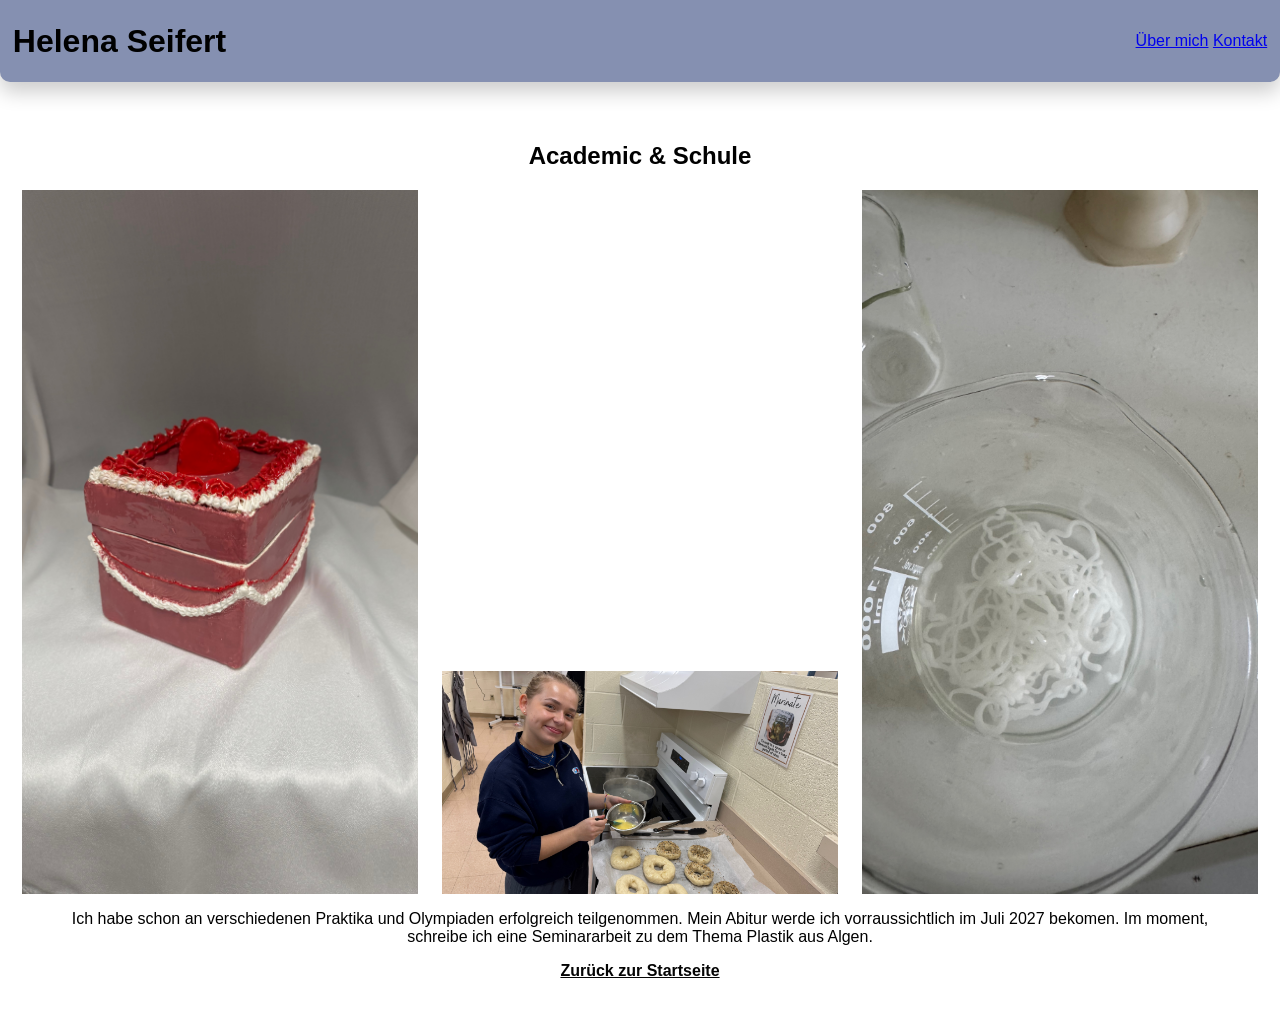
<file: academic.html>
<!DOCTYPE html>
<html lang="de">
<head>
    <meta charset="UTF-8">
    <meta name="viewport" content="width=device-width, initial-scale=1.0">
    <title>Academic - Helena Seifert</title>
    <!-- Bindet dein bestehendes CSS ein, damit das Design (Schrift, Header) gleich bleibt -->
    <link rel="stylesheet" href="style.css">
</head>
<body>

    <!-- Der Header bleibt für ein einheitliches Design auf allen Seiten gleich -->
    <header class="header"> 
        <h1>Helena Seifert</h1> 
        <nav class="navi-links">
            <a href="index.html#about-me">Über mich</a> 
            <a href="index.html#contact">Kontakt</a>
        </nav>
    </header>

    <!-- Der neue Hauptinhalt der Unterseite -->
    <main style="padding: 40px; text-align: center;">
        <h2>Academic & Schule</h2>
        <div class="bilder-ad-box">
            <img src="Bilder/IMG_3648.jpeg" alt="" class="bilder-ad">
            <img src="Bilder/IMG_0337.jpeg" alt="" class="bilder-ad">
            <img src="Bilder/IMG_8298.jpeg" alt="" class="bilder-ad">
        </div>
        <p>Ich habe schon an verschiedenen Praktika und Olympiaden erfolgreich teilgenommen.
            Mein Abitur werde ich vorraussichtlich im Juli 2027 bekomen.
            Im moment, schreibe ich eine Seminararbeit zu dem Thema Plastik aus Algen.
        </p>
        
        <!-- Ein stylischer Zurück-Button zur Startseite -->
        <a href="index.html" style="
            color: rgb(4, 4, 4);             
            font-weight: bold;">
            Zurück zur Startseite
        </a>
    </main>

</body>
</html>
</file>
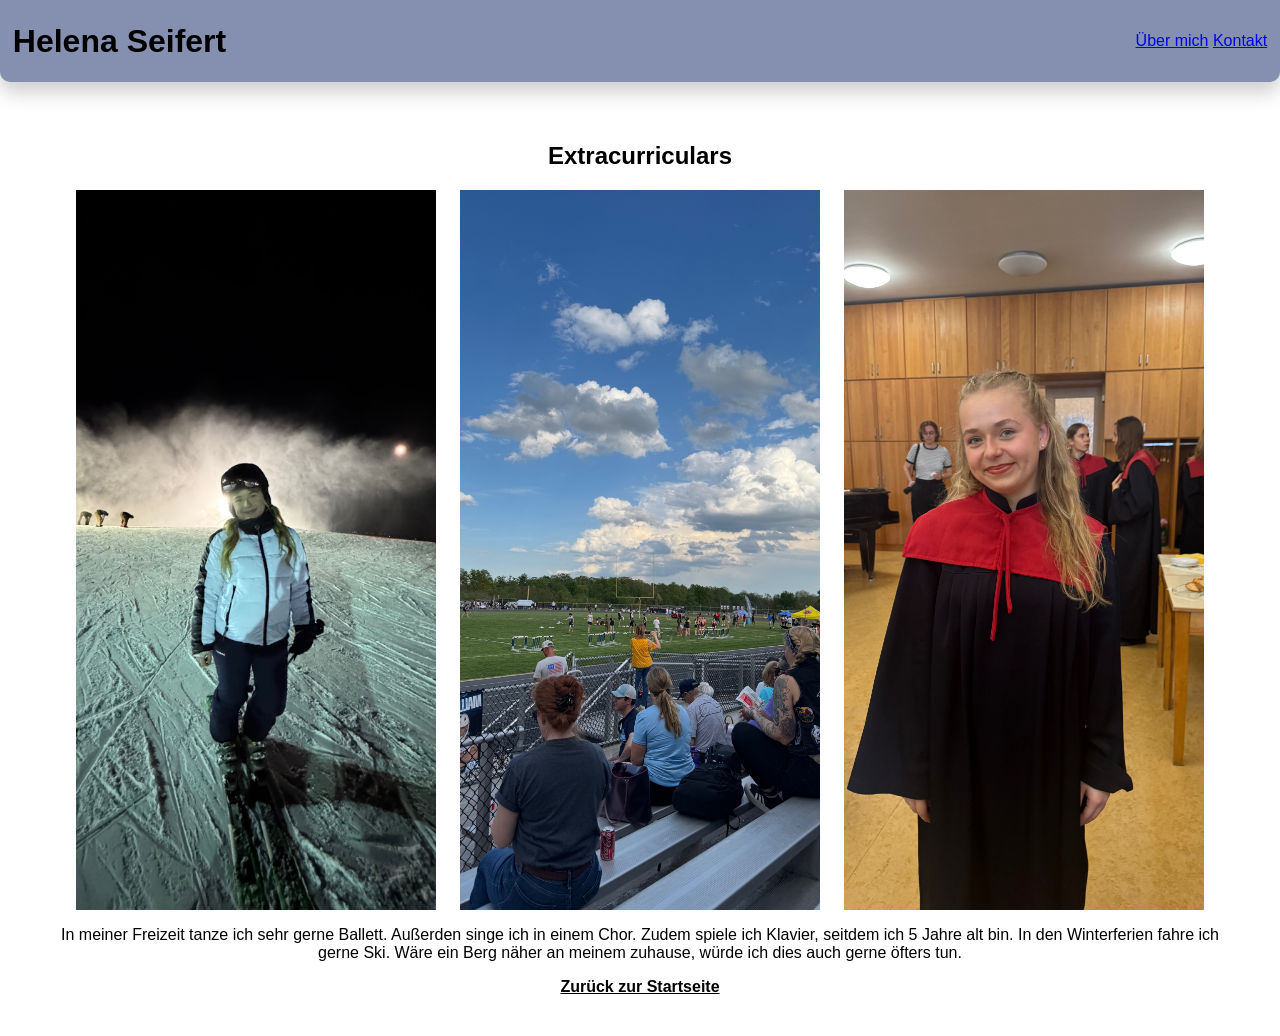
<file: extracurriculars.html>
<!DOCTYPE html>
<html lang="de">
<head>
    <meta charset="UTF-8">
    <meta name="viewport" content="width=device-width, initial-scale=1.0">
    <title>Extracurriculars - Helena Seifert</title>
    <!-- Bindet dein bestehendes CSS ein, damit das Design (Schrift, Header) gleich bleibt -->
    <link rel="stylesheet" href="style.css">
</head>
<body>

    <!-- Der Header bleibt für ein einheitliches Design auf allen Seiten gleich -->
    <header class="header"> 
        <h1>Helena Seifert</h1> 
        <nav class="navi-links">
            <a href="index.html#about-me">Über mich</a> 
            <a href="index.html#contact">Kontakt</a>
        </nav>
    </header>

    <!-- Der neue Hauptinhalt der Unterseite -->
    <main style="padding: 40px; text-align: center;">
        <h2>Extracurriculars</h2>
        
        <div class="bilder-ec-box">
            <img src="Bilder/IMG_2148.jpeg" alt="" class="bilder-ec">
            <img src="Bilder/IMG_4004.jpeg" alt="" class="bilder-ec">
            <img src="Bilder/IMG_5775.jpeg" alt="" class="bilder-ec">
        </div>

        <p>In meiner Freizeit tanze ich sehr gerne Ballett. Außerden singe ich in einem Chor.
            Zudem spiele ich Klavier, seitdem ich 5 Jahre alt bin. In den Winterferien
            fahre ich gerne Ski. Wäre ein Berg näher an meinem zuhause, würde ich dies auch
            gerne öfters tun.
        </p>
        
        <!-- Ein stylischer Zurück-Button zur Startseite -->
        <a href="index.html" style="
            color: black; 
            font-weight: bold;">
            Zurück zur Startseite
        </a>
    </main>

</body>
</html>
</file>
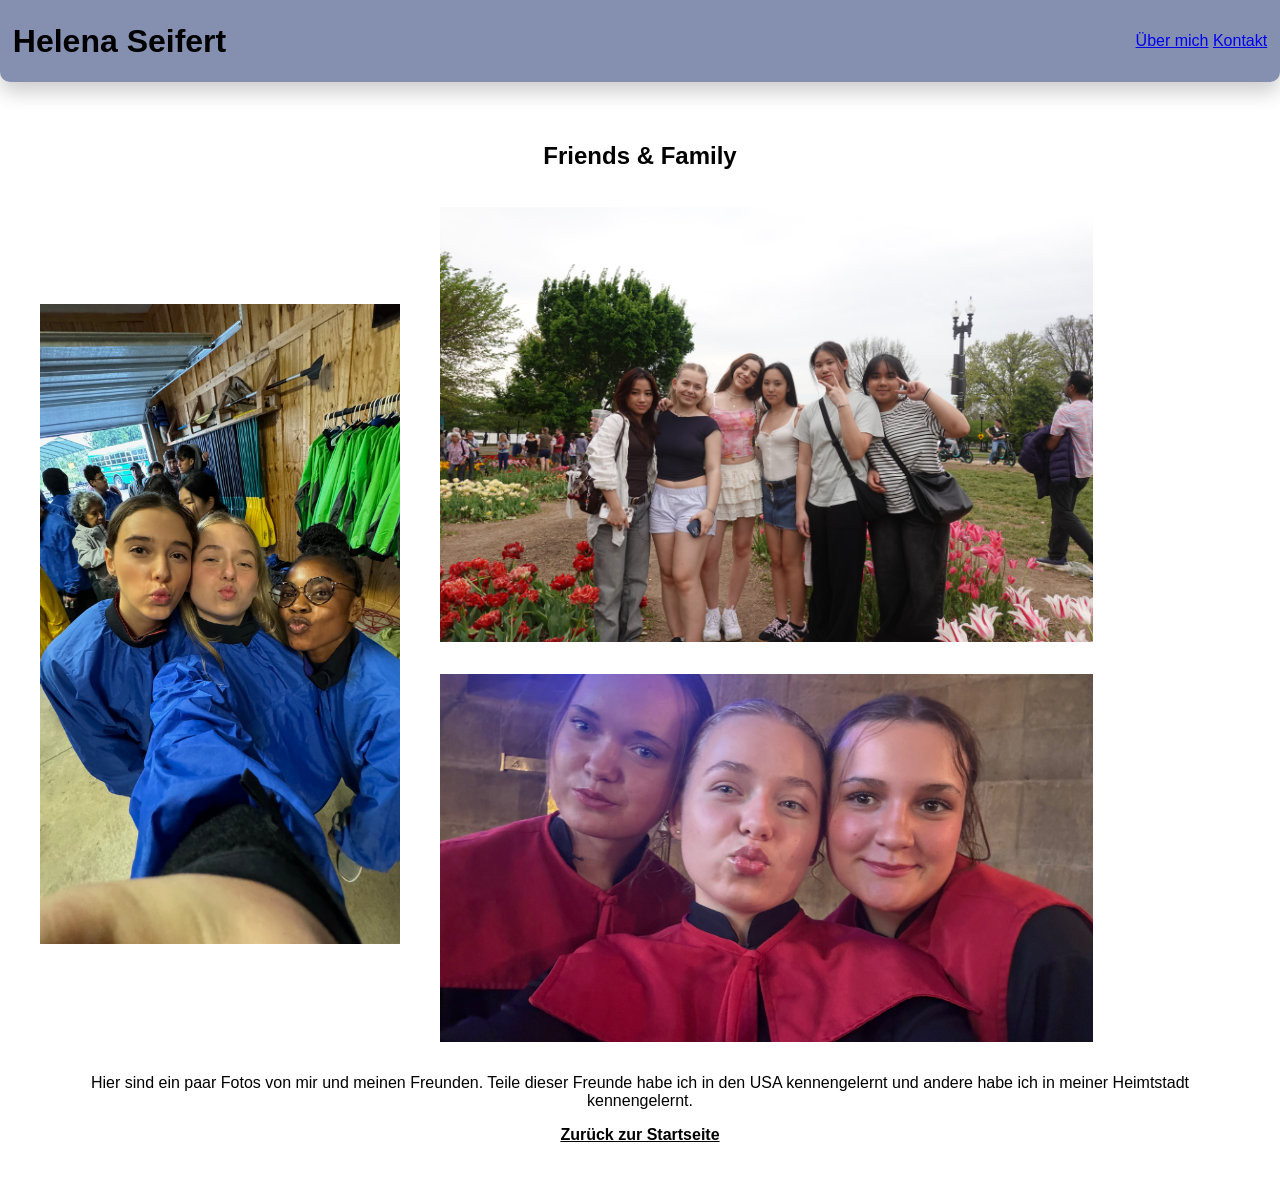
<file: friends&family.html>
<!DOCTYPE html>
<html lang="de">
<head>
    <meta charset="UTF-8">
    <meta name="viewport" content="width=device-width, initial-scale=1.0">
    <title>Friends & Family - Helena Seifert</title>
    <!-- Bindet dein bestehendes CSS ein, damit das Design (Schrift, Header) gleich bleibt -->
    <link rel="stylesheet" href="style.css">
</head>
<body>

    <!-- Der Header bleibt für ein einheitliches Design auf allen Seiten gleich -->
    <header class="header"> 
        <h1>Helena Seifert</h1> 
        <nav class="navi-links">
            <a href="index.html#about-me">Über mich</a> 
            <a href="index.html#contact">Kontakt</a>
        </nav>
    </header>

    <!-- Der neue Hauptinhalt der Unterseite -->
    <main style="padding: 40px; text-align: center;">
        <h2>Friends & Family</h2>
        
        <div class="bilder-ff-box">
            <img src="Bilder/IMG_9759.jpeg" alt="" class="bilder-ff">
            <div class="bilder-ff-column">
                <img src="Bilder/DSC00679.jpeg" alt="" class="bilder-ff-column-act">
                <img src="Bilder/IMG_5629.jpeg" alt="" class="bilder-ff-column-act">
            </div> 
        </div>
        
        <p>Hier sind ein paar Fotos von mir und meinen Freunden. Teile dieser Freunde habe
            ich in den USA kennengelernt und andere habe ich in meiner Heimtstadt kennengelernt.
        </p>
        
        <!-- Ein stylischer Zurück-Button zur Startseite -->
        <a href="index.html" style="
            color: black; 
            font-weight: bold;">
            Zurück zur Startseite
        </a>
    </main>

</body>
</html>
</file>
<file: style.css>
body {
    margin: 0; 
    font-family: 'Trebuchet MS', 'Lucida Sans Unicode', 'Lucida Grande', 'Lucida Sans', Arial, sans-serif;
}

.header {
    background-color: rgb(133, 144, 177);
    display: flex;
    justify-content: space-between;
    align-items: center;
    padding: 0.1% 1%;
    top: 0;
    z-index: 1000;
    border-bottom-right-radius: 10px;
    border-bottom-left-radius: 10px;
    box-shadow: 0 10px 20px rgba(0, 0, 0, 0.2);
}
.about-me-bild {
    display: flex;
}
.about-me {
    display: block;
    margin-top: 2%;
}
.paragraph {
    font-size: larger;
    line-height: 1.5;
}

.titel-bild {
    padding: 2%;
    width: 25%;
    height: auto;
    object-fit: cover;
}

.boxen {
    display: flex;
    justify-content: center; 
    gap: 2%;                 
    padding: 50px 2%;      
    width: 100%;             
    box-sizing: border-box;  
    height: auto;
    align-items: flex-start;
}

/* Die normale, geschlossene Box */
.box {
    background-color: rgb(133, 144, 177);             
    flex: 1;
    height: auto;                        
    max-width: 100%;
    border-radius: 20px;
    box-shadow: 0 10px 20px rgba(0, 0, 0, 0.2); 
    
    overflow: visible;                    
    display: flex;
    flex-direction: column;
    align-items: center;
    padding-top: 20px;
    
    cursor: pointer;                 
    /* Bestimmt, wie weich und geschmeidig die Box nach unten ausfährt */
    transition: max-height 0.5s ease-in-out, box-shadow 0.3s ease; 
}

.box-img {
    width: 90%;                         
    height: 200px;                       
    object-fit: cover;
}

.box-content {
    padding: 20px;                       
    color: #333;
    text-align: center;                         
}

.box-content h3 {
    margin: 0 0 10px 0;                  
    font-size: 20px;
}

.box-content p {
    margin: 0;
    font-size: 14px;
    line-height: 1.5;                    
}

/* DER VERSTECKTE BEREICH (Inklusive Button) */
.mehr-info {
    max-height: 0;                   /* Nimmt unsichtbar absolut keinen Platz weg */
    opacity: 0;                      /* Vollständig transparent */
    visibility: hidden;
    transition: opacity 0.4s ease, max-height 0.4s ease;
    margin-top: 0;
    overflow: hidden;
}

.mehr-info hr {
    border: 0;
    border-top: 1px solid #ddd;
    margin: 15px 0;
    width: 100%;
}

/* Das Styling für den "Mehr erfahren" Button */
/*.weiter-btn {
    display: inline-block;
    margin-top: 15px;
    padding: 10px 20px;
    background-color: white;
    color: rgb(133, 144, 177);
    text-decoration: none;
    border-radius: 10px;
    font-weight: bold;
    font-size: 14px;
    transition: background-color 0.2s;
}*/

.weiter-btn:hover {
    background-color: #f0f0f0;
}

/* -------------------------------------------------------------
   WENN DIE BOX AKTIV IST (Nach unten ausfahren und Inhalt zeigen)
------------------------------------------------------------- */
.box.aktiv {
    max-height: 1000px;              /* Erlaubt der Box weit nach unten auszufahren */
    box-shadow: 0 15px 30px rgba(0, 0, 0, 0.25); 
}

/* Macht den Button und den Text erst jetzt sichtbar */
.box.aktiv .mehr-info {
    max-height: 500px;
    opacity: 1;                      
    visibility: visible;
    margin-top: 15px;
}

.bilder-ff-box {
    display: flex;
    justify-content: center; 
    align-items: center;
    gap: 2%;
    width: 100%;
    box-sizing: border-box;
}

.bilder-ff {
    width: 30%;
    object-fit: contain;
}

.bilder-ff-column {
    display: flex;
    flex-direction: column;
}

.bilder-ff-column-act {
   width: 80%;
   padding: 2%;
}

.bilder-ec-box {
    display: flex;
    justify-content: center; 
    align-items: center;
    gap: 2%;
    width: 100%;
    box-sizing: border-box;
}

.bilder-ec {
    width: 30%;
    object-fit: cover;
    height: 80vh;
}

.bilder-ad-box {
    display: flex;
    justify-content: center; 
    align-items: baseline;
    gap: 2%;
    width: 100%;
    box-sizing: border-box;
}

.bilder-ad {
    width: 33%;
    object-fit: cover;
}
</file>
